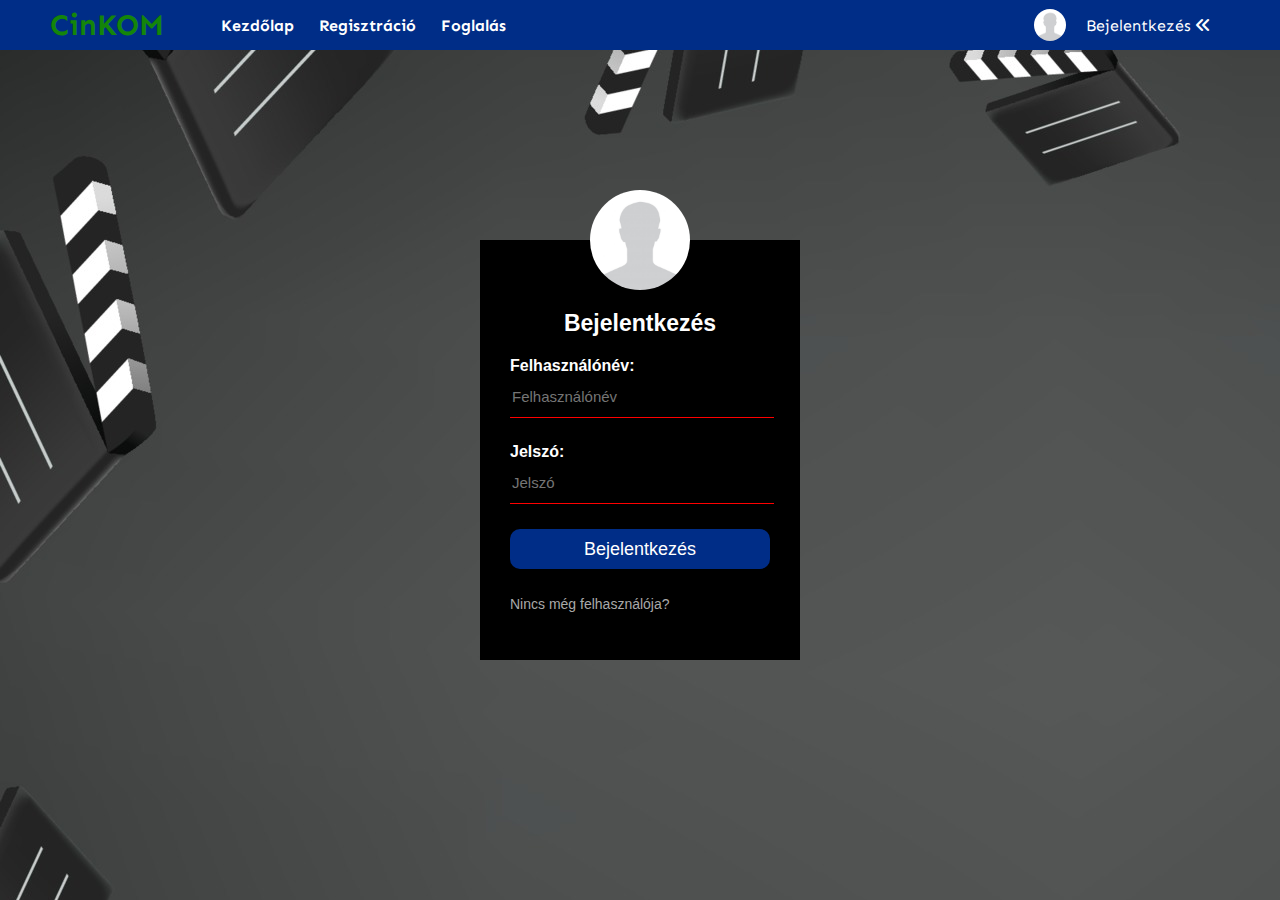
<file: MOZI WEB/login.html>
<!DOCTYPE html>
<html lang="hu">

<head>
    <meta charset="UTF-8">
    <meta http-equiv="X-UA-Compatible" content="IE=edge">
    <meta name="viewport" content="width=device-width, initial-scale=1.0">
    <title>Cinema City Komárom</title>
    <link
        href="https://fonts.googleapis.com/css2?family=Roboto:wght@100;300;400;500;700;900&family=Sen:wght@400;700;800&display=swap"
        rel="stylesheet">
    <link href="https://cdnjs.cloudflare.com/ajax/libs/font-awesome/6.0.0-beta3/css/all.min.css" rel="stylesheet">
    <link rel="stylesheet" type="text/css" href="login.css">
</head>

<body>
    <div class="navbar">
        <div class="navbarelemek">
            <div class="logoelem">
                <h1 class="logo">CinKOM</h1>
            </div>
            <div class="menuelem">
                <ul class="menu-lista">
                    <li class="lista-elemek"><b><a href="index.html">Kezdőlap</a></b>
                    </li>
                    <li class="lista-elemek"><b><a href="reg.html">Regisztráció</a></b>
                    </li>
                    <li class="lista-elemek"><b><a href="szek.html">Foglalás</a></b>
                    </li>
                </ul>
            </div>
            <div class="profilelem">
                <img class="profilkep" src="img/profil.jpg">
                <div class="profilkep-szoveg-elem">
                    <span class="profilkep-szoveg">Bejelentkezés</span>
                    <i class="fas fa-angle-double-left"></i>
                </div>
            </div>
        </div>
    </div>
    <div class="bejbox">
        <img src="img/profil.jpg" class="profil">
        <h1 class="bej">Bejelentkezés</h1>
        <form>
            <p>Felhasználónév:</p>
            <input type="text" name="" placeholder="Felhasználónév">
            <p>Jelszó:</p>
            <input type="password" name="" placeholder="Jelszó">
            <input type="submit" name="" value="Bejelentkezés">
            <a href="reg.html">Nincs még felhasználója?</a>
        </form>
    </div>
</body>

</html>
</file>
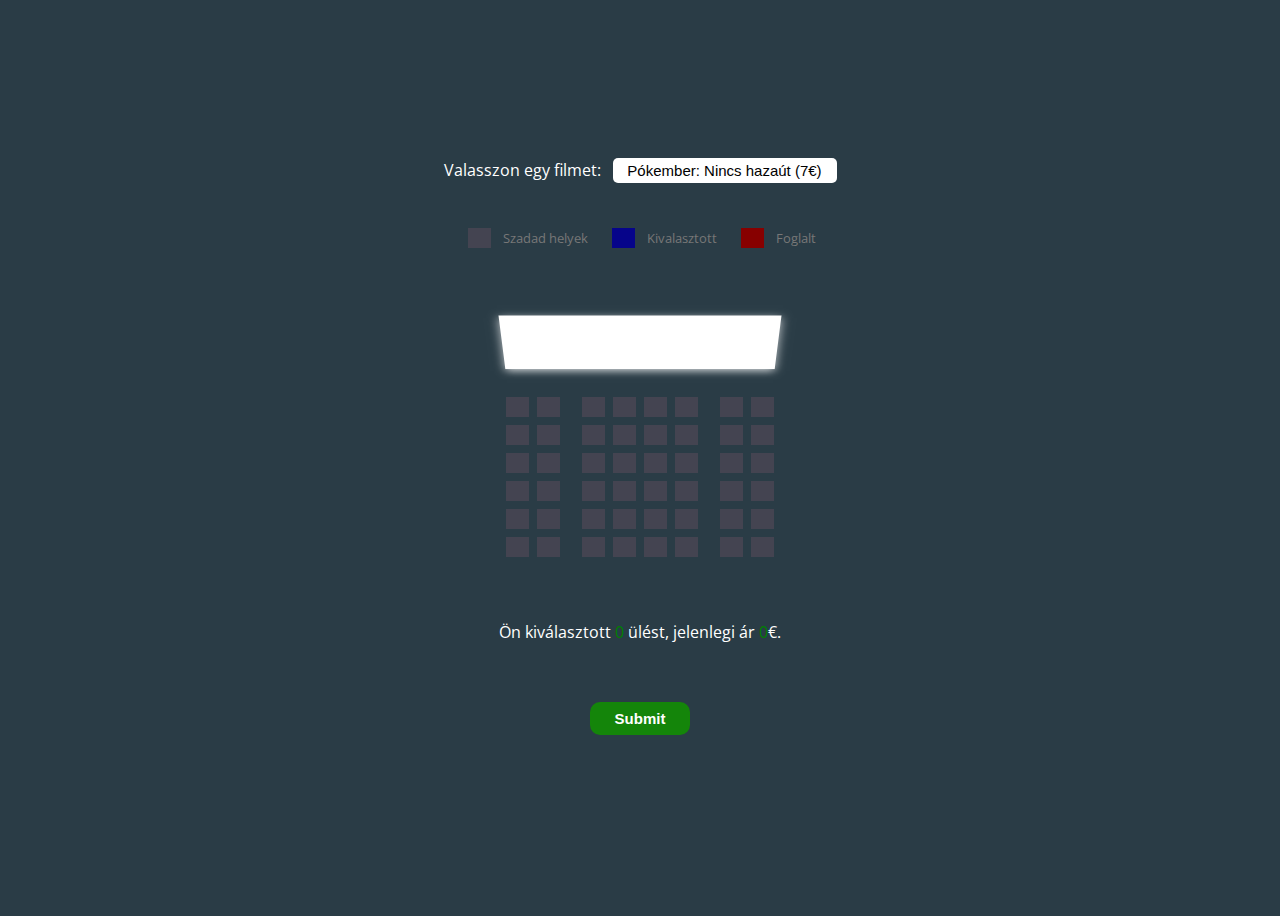
<file: MOZI WEB/szek.html>
<!DOCTYPE html>
<html lang="en">

<head>
    <meta charset="UTF-8">
    <meta http-equiv="X-UA-Compatible" content="IE=edge">
    <meta name="viewport" content="width=device-width, initial-scale=1.0">
    <title>Cinema City Komarom</title>
    <link href="https://fonts.googleapis.com/css2?family=Open+Sans&display=swap" rel="stylesheet">
    <link rel="stylesheet" href="szek.css">
</head>

<body>
    <div class="film-valasztas">
        <label>Valasszon egy filmet:</label>
        <select id="film">
            <option value="7">Pókember: Nincs hazaút (7€)</option>
            <option value="5">Agymanók (5€)</option>
            <option value="5">Pig (5€)</option>
            <option value="7">1917 (7€)</option>
            <option value="6">Hang Nélkül 2 (6€)</option>
            <option value="7">Shang-Chi és a tíz gyűrű (7€)</option>
            <option value="5">Raya (5€)</option>
            <option value="6">Idő (6€)</option>
        </select>
    </div>

    <ul class="showcase">
        <li>
            <div class="ules"></div>
            <small>Szadad helyek</small>
        </li>

        <li>
            <div class="ules kivalasztott"></div>
            <small>Kivalasztott</small>
        </li>

        <li>
            <div class="ules foglalt"></div>
            <small>Foglalt</small>
        </li>
    </ul>
    <div class="container">
        <div class="screen"></div>
        <div class="sor" id="sor-a">
            <div class="ules"></div>
            <div class="ules"></div>
            <div class="ules"></div>
            <div class="ules"></div>
            <div class="ules"></div>
            <div class="ules"></div>
            <div class="ules"></div>
            <div class="ules"></div>
        </div>

        <div class="sor">
            <div class="ules"></div>
            <div class="ules"></div>
            <div class="ules"></div>
            <div class="ules"></div>
            <div class="ules"></div>
            <div class="ules"></div>
            <div class="ules"></div>
            <div class="ules"></div>
        </div>

        <div class="sor">
            <div class="ules"></div>
            <div class="ules"></div>
            <div class="ules"></div>
            <div class="ules"></div>
            <div class="ules"></div>
            <div class="ules"></div>
            <div class="ules"></div>
            <div class="ules"></div>
        </div>

        <div class="sor">
            <div class="ules"></div>
            <div class="ules"></div>
            <div class="ules"></div>
            <div class="ules"></div>
            <div class="ules"></div>
            <div class="ules"></div>
            <div class="ules"></div>
            <div class="ules"></div>
        </div>

        <div class="sor">
            <div class="ules"></div>
            <div class="ules"></div>
            <div class="ules"></div>
            <div class="ules"></div>
            <div class="ules"></div>
            <div class="ules"></div>
            <div class="ules"></div>
            <div class="ules"></div>
        </div>

        <div class="sor">
            <div class="ules"></div>
            <div class="ules"></div>
            <div class="ules"></div>
            <div class="ules"></div>
            <div class="ules"></div>
            <div class="ules"></div>
            <div class="ules"></div>
            <div class="ules"></div>
        </div>
    </div>

    <p class="szoveg">
        Ön kiválasztott <span id="count">0</span> ülést, jelenlegi ár <span id="total">0</span>€.
    </p>

    <br><br>
    <input class="kuldes2" type="submit">

    <br><br>

    <script src="szek.js"></script>
</body>

</html>
</file>
<file: MOZI WEB/login.css>
body{
    margin: 0;
    padding: 0;
    background-image: url(img/reghatter.jpg);
    font-family: sans-serif;
}
.navbar{
    width: 100%;
    height: 50px;
    background-color:#002d87;
}
.navbarelemek{
    display: flex;
    align-items: center;
    padding: 0 50px;
    height: 100%;
    color: white;
    font-family:'Sen', sans-serif;
}
.logoelem{
    flex: 1;
}
.logo{

    font-size: 30px;
    color: #14850a;
}
.menuelem{
    flex: 6;
}
.menu-lista{
    display: flex;
    list-style: none;
}
.lista-elemek{
    margin-right: 25px;
}
.profilelem{
    flex: 2;
    display: flex;
    align-items: center;
    justify-content: flex-end;
}
.profilkep-szoveg-elem{
    margin: 0 20px;
}
.profilkep{
    width: 32px;
    height: 32px;
    border-radius: 50%;
    object-fit: cover;
}
.bejbox{
    width: 320px;
    height: 420px;
    background: #000;
    color: #fff;
    top: 50%;
    left: 50%;
    position: absolute;
    transform: translate(-50%,-50%);
    box-sizing: border-box;
    padding: 70px 30px;
}
.profil{
    width: 100px;
    height: 100px;
    border-radius: 50%;
    position: absolute;
    left: calc(50% - 50px);
    top: -50px;
}
.bej{
    margin: 0;
    padding: 0 0 20px;
    text-align: center;
    font-size: 23px;

}

.bejbox p{
    margin: 0;
    padding: 0;
    font-weight: bold;
}
.bejbox input{
    width: 100%;
    margin-bottom: 25px;
}
.bejbox input[type="text"], input[type="password"]{
    border: none;
    border-bottom: 1px solid red;
    background: transparent;
    outline: none;
    height: 40px;
    color: hsl(115, 86%, 28%);
    font-size: 15px;
}
.bejbox input[type="submit"]{
    border: none;
    outline: none;
    height: 40px;
    background: #002d87;
    font-size: 18px;
    color: #fff;
    border-radius: 10px;
}
.bejbox input[type="submit"]:hover{
    cursor: pointer;
    background: red;
    color:#000;
}

.bejbox a{
    text-decoration: none;
    font-size: 14px;
    line-height: 20px;
    color: darkgray;
}
.bejbox a:hover{
    color:red ;
}
a{
    text-decoration: none;
    color: inherit;
}
</file>
<file: MOZI WEB/szek.css>
*{
    box-sizing: border-box;
}
body{
    background-color: #2a3c46;
    display: flex;
    flex-direction: column;
    color: white;
    align-items: center;
    justify-content: center;
    height: 100vh;
    font-family: 'Open Sans', 'sans-serif';
}
.ules{
    background-color: #444451;
    height: 20px;
    width: 23px;
    margin: 4px;
}
.sor{
    display: flex;
}

.film-valasztas{
    margin: 20px 0;
}

.film-valasztas select{
    background-color: #fff;
    border: 0;
    border-radius: 5px;
    font-size: 15px;
    margin-left: 8px;
    padding: 4px 14px 4px 14px;
    -moz-appearance: none;
    -webkit-appearance: none;
    appearance: none;
    text-align: center;
}
.ules.kivalasztott{
    background-color: #06048a
}
.ules.foglalt{
    background-color: #870000;
}

.ules:nth-of-type(2){
    margin-right: 18px;
}
.ules:nth-last-of-type(2){
    margin-left: 18px;
}
.ules:not(.foglalt):hover{
    cursor: pointer;
    transform: scale(1.2);
}
.showcase .ules:not(.foglalt):hover{
    cursor: default;
    transform: scale(1);
}
.showcase{
    padding: 5px 10px;
    border-radius: 5px;
    color: #777;
    list-style-type: none;
    display: flex;
    justify-content: space-between;
}
.showcase li{
    display: flex;
    align-items: center;
    justify-content: center;
    margin: 0 10px;
    margin-bottom: 20px;
}
.showcase li small{
    margin-left: 8px;
}

.screen{
    background-color: #fff;
    height: 70px;
    width: 100%;
    margin: 15px 0;
    transform: rotateX(-45deg);
    box-shadow: 0 3px 10px rgba(255, 255, 255, 0.75);
}
.container{
    perspective: 1000px;
    margin-bottom: 30px;
}
p.szoveg{
    margin: 5px 0;
    margin-top: 30px;
}
p.szoveg span{
    color: green;
}
.kuldes2{
    margin-top: 10px;
    background-color: #14850a;
    color: white;
    padding:8px 8px;
    border-radius: 10px;
    border: none;
    outline: none;
    font-weight: bold;
    font-size: 15px;
    width: 100px;
    cursor: pointer;
}
</file>
